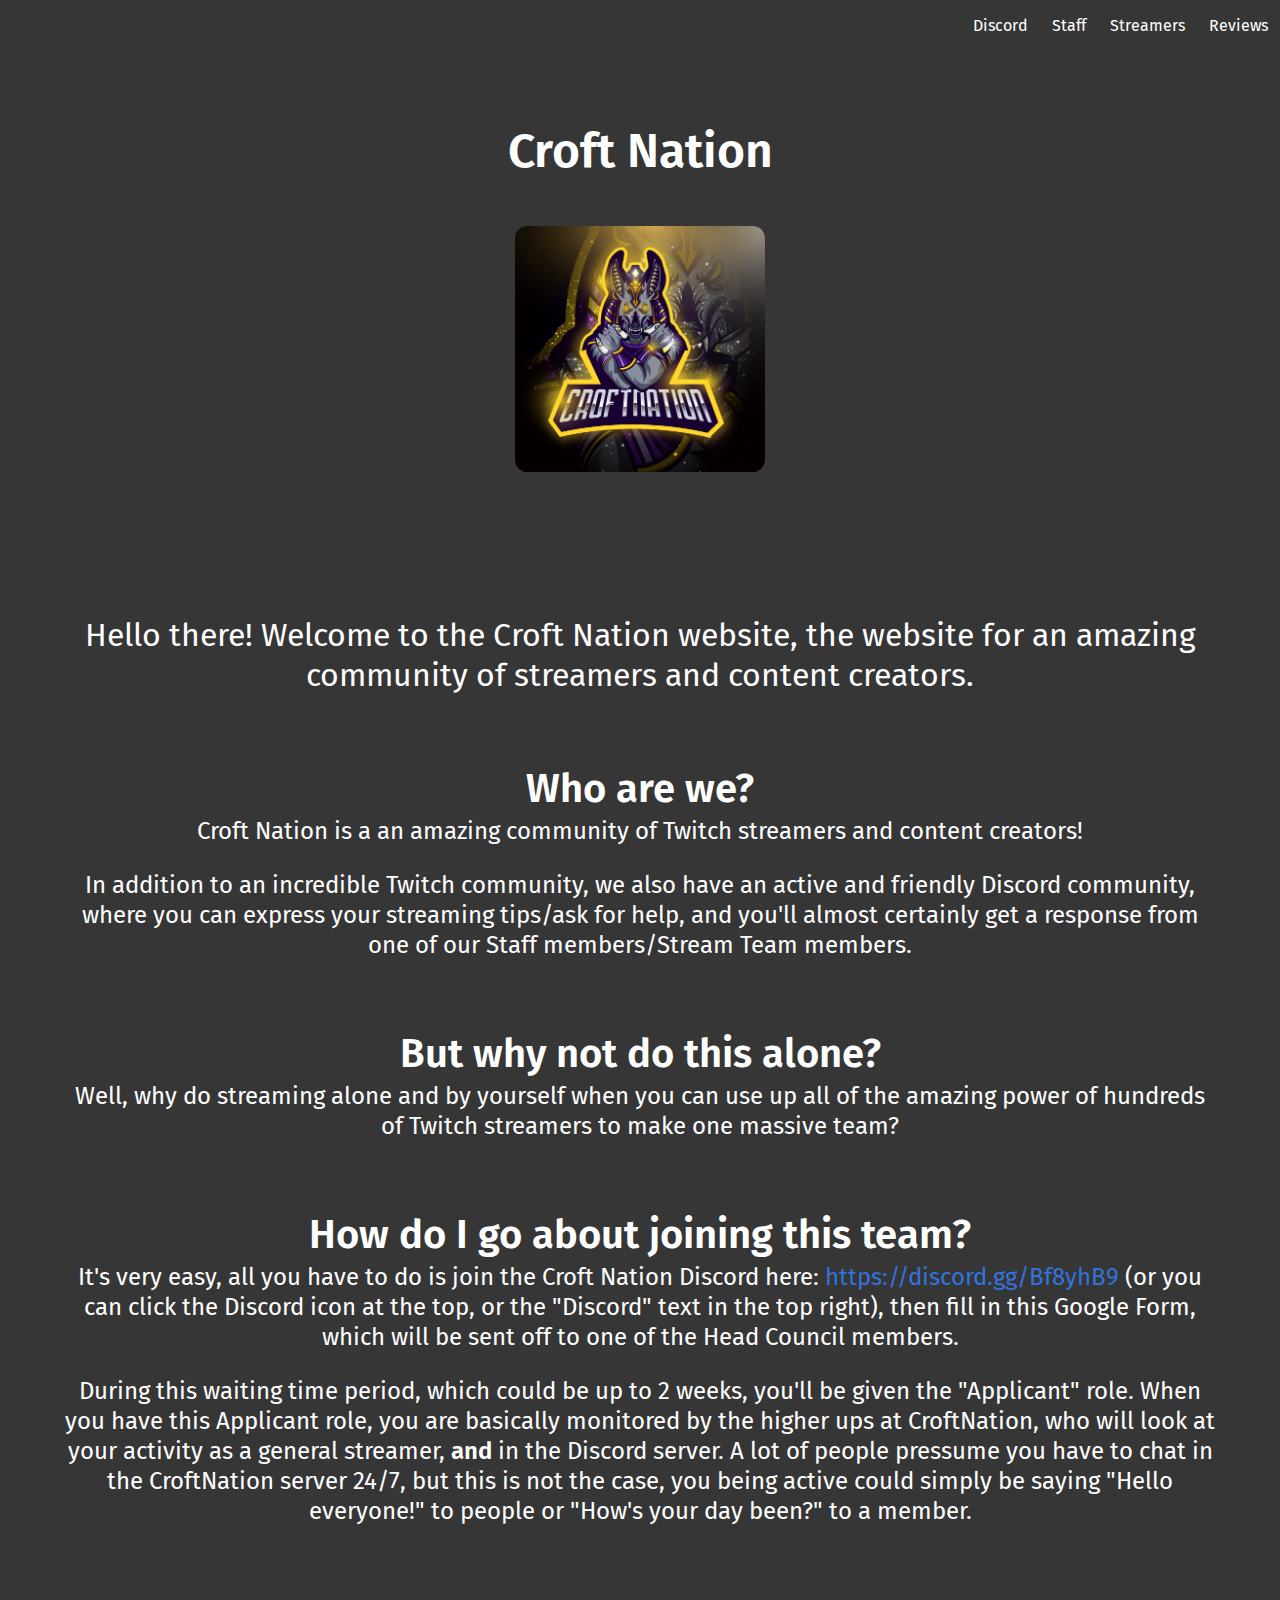
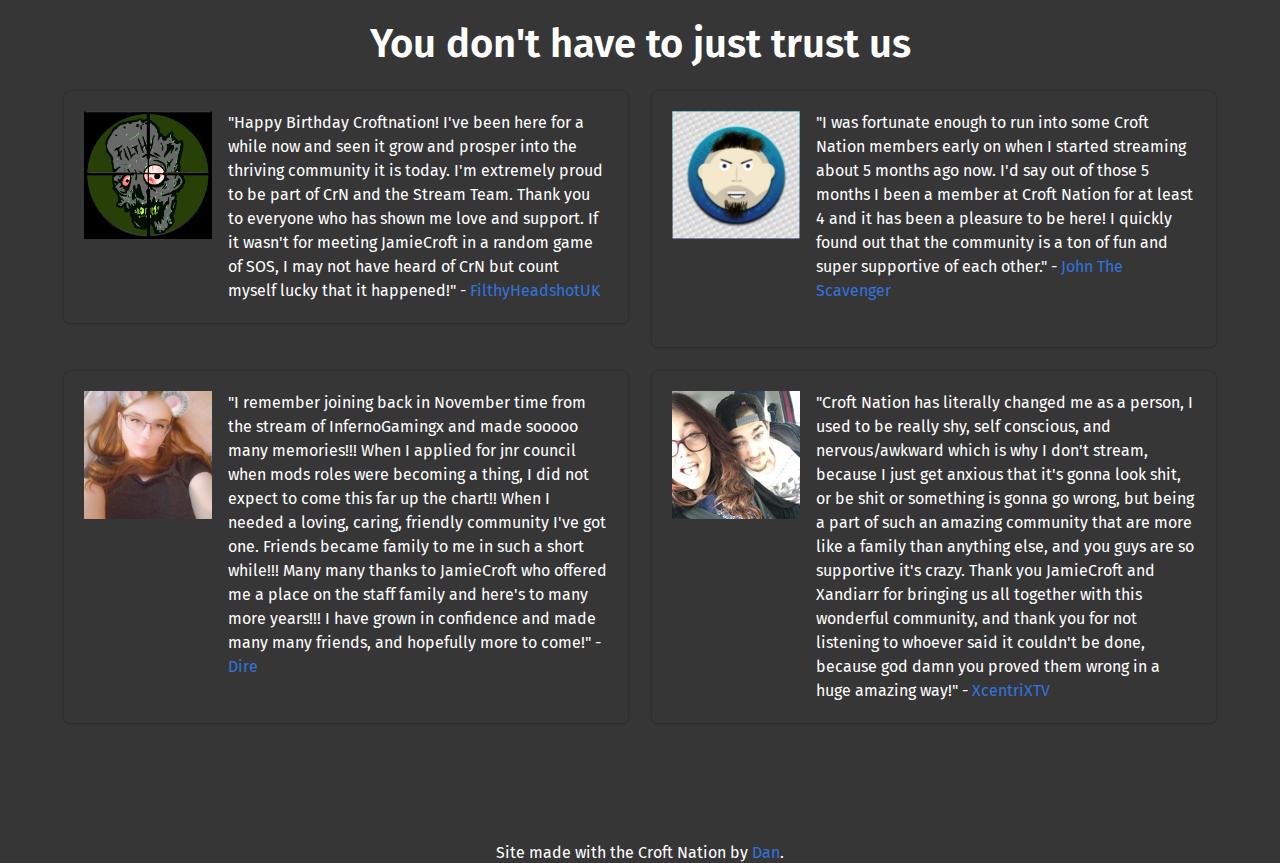
<file: index.html>
<!DOCTYPE html>
<html lang="en-GB">
	<head>
		<meta charset="utf-8">
    	<meta http-equiv="X-UA-Compatible" content="IE=edge">
    	<meta name="viewport" content="width=device-width, initial-scale=1.0">
    	<meta name="author" content="Croft Nation - Home">
    	<meta name="description" content="Croft Nation is an awesome community of streamers and content creators!">
    	<meta name="keywords" content="discord, twitch, community, streamers, jamiecroft, stream team">
    	<meta property="og:type" content="website">
    	<meta property="og:title" content="Croft Nation - Home">
    	<meta property="og:image" content="https://croftnation.tk/img/logo.jpg">
    	<meta property="og:description" content="Croft Nation is an awesome community of streamers and content creators!">
    	<meta name="twitter:title" content="Croft Nation - Home">
   	 	<meta name="twitter:description" content="Croft Nation is an awesome community of streamers and content creators!">
    	<meta name="twitter:card" content="summary">
    	<meta name="twitter:image" content="https://croftnation.tk/img/logo.jpg">
    	<link rel="stylesheet" href="css/animate.css">
    	<link rel="stylesheet" href="css/bulma.css">
    	<link rel="stylesheet" href="css/style.css">
    	<link rel="stylesheet" href="https://use.fontawesome.com/releases/v5.2.0/css/all.css" integrity="sha384-hWVjflwFxL6sNzntih27bfxkr27PmbbK/iSvJ+a4+0owXq79v+lsFkW54bOGbiDQ" crossorigin="anonymous">
    	<link rel="shortcut icon" type="image/png" href="img/logo.jpg">
    	<meta name="theme-color" content="#603D8D">
    	<title>Croft Nation - Home</title>
	</head>
	<body>
		<div class="hero is-small">
			<div class="hero-head">
				<nav class="navbar">
					<span class="navbar-burger burger" data-target="navbarMenuHeroA">
            			<span></span>
            			<span></span>
            			<span></span>
          			</span>
          			<div class="navbar-menu" id="navbarMenuHeroA">
          				<div class="navbar-end">
          					<a href="https://discord.gg/Bf8yhB9" class="navbar-item">
          						Discord
          					</a>
          					<a href="staff.html" class="navbar-item">
          						Staff
          					</a>
          					<a href="streamers.html" class="navbar-item">
          						Streamers
          					</a>
          					<a href="reviews.html" class="navbar-item">
          						Reviews
          					</a>
          				</div>
          			</div>
				</nav>
			</div>
			<div class="hero-body">
				<div class="container has-text-centered animated fadeIn">
					<br>
					<br>
					<h1 class="title is-1">Croft Nation</h1>
					<br>
					<img src="img/logo.jpg" alt="Logo" class="logo">
					<br>
					<br>
					<br>
					<div class="level is-mobile">
						<a href="https://www.twitter.com/Croft_Nation" class="level-item">
							<span class="icon is-small"><i class="fab fa-twitter"></i></span>
						</a>
						<a href="https://www.instagram.com/croftnation/" class="level-item">
							<span class="icon is-small"><i class="fab fa-instagram"></i></span>
						</a>
						<a href="https://www.twitch.tv/communities/croftnation" class="level-item">
							<span class="icon is-small"><i class="fab fa-twitch"></i></span>
						</a>
						<a href="https://discord.gg/Bf8yhB9" class="level-item">
							<span class="icon is-small"><i class="fab fa-discord"></i></span>
						</a>
					</div>
					<br>
					<br>
					<h2 class="subtitle is-3">Hello there! Welcome to the Croft Nation website, the website for an amazing community of streamers and content creators.</h2>
					<br>
					<br>
					<h3 class="title is-2">Who are we?</h3>
					<p class="subtitle is-4">Croft Nation is a an amazing community of Twitch streamers and content creators!</p>
					<p class="subtitle is-4">In addition to an incredible Twitch community, we also have an active and friendly Discord community, where you can express your streaming tips/ask for help, and you'll almost certainly get a response from one of our Staff members/Stream Team members.</p>
					<br>
					<br>
					<h4 class="title is-2">But why not do this alone?</h4>
					<p class="subtitle is-4">Well, why do streaming alone and by yourself when you can use up all of the amazing power of hundreds of Twitch streamers to make one massive team?</p>
					<br>
					<br>
					<h5 class="title is-2">How do I go about joining this team?</h5>
					<p class="subtitle is-4">It's very easy, all you have to do is join the Croft Nation Discord here: <a href="https://discord.gg/Bf8yhB9">https://discord.gg/Bf8yhB9</a> (or you can click the Discord icon at the top, or the "Discord" text in the top right), then fill in this Google Form, which will be sent off to one of the Head Council members.</p>
					<p class="subtitle is-4">During this waiting time period, which could be up to 2 weeks, you'll be given the "Applicant" role. When you have this Applicant role, you are basically monitored by the higher ups at CroftNation, who will look at your activity as a general streamer, <strong style="color: white">and</strong> in the Discord server. A lot of people pressume you have to chat in the CroftNation server 24/7, but this is not the case, you being active could simply be saying "Hello everyone!" to people or "How's your day been?" to a member.</p>
					<br>
					<br>
					<br>
					<h6 class="title is-2">You don't have to just trust us</h6>
					<div class="columns">
						<div class="column">
							<div class="box">
								<div class="media">
									<div class="media-left">
										<figure class="image is-128x128">
											<img src="img/streamers/filthyheadshotuk.png" alt="FilthyHeadshotUK's Avatar">
										</figure>
									</div>
									<div class="media-content">
										"Happy Birthday Croftnation! I've been here for a while now and seen it grow and prosper into the thriving community it is today. I'm extremely proud to be part of CrN and the Stream Team. Thank you to everyone who has shown me love and support. If it wasn't for meeting JamieCroft in a random game of SOS, I may not have heard of CrN but count myself lucky that it happened!" - <a href="https://twitch.tv/filthyheadshotuk">FilthyHeadshotUK</a>
									</div>
								</div>
							</div>
						</div>
						<div class="column">
							<div class="box">
								<div class="media">
									<div class="media-left">
										<figure class="image is-128x128">
											<img src="img/streamers/johnthescavenger.jpg" alt="JohnTheScavenger's Avatar">
										</figure>
									</div>
									<div class="media-content">
										"I was fortunate enough to run into some Croft Nation members early on when I started streaming about 5 months ago now. I'd say out of those 5 months I been a member at Croft Nation for at least 4 and it has been a pleasure to be here! I quickly found out that the community is a ton of fun and super supportive of each other." - <a href="https://twitch.tv/johnthescavenger">John The Scavenger</a>
										<br>
										<br>
									</div>
								</div>
							</div>
						</div>
					</div>
					<div class="columns">
						<div class="column">
							<div class="box">
								<div class="media">
									<div class="media-left">
										<figure class="image is-128x128">
											<img src="img/staff/dire.png" alt="Dire's Avatar">
										</figure>
									</div>
									<div class="media-content">
										"I remember joining back in November time from the stream of InfernoGamingx and made sooooo many memories!!! When I applied for jnr council when mods roles were becoming a thing, I did not expect to come this far up the chart!! When I needed a loving, caring, friendly community I've got one. Friends became family to me in such a short while!!! Many many thanks to JamieCroft who offered me a place on the staff family and here's to many more years!!! I have grown in confidence and made many many friends, and hopefully more to come!" - <a href="https://twitch.tv/iwantadirewolf">Dire</a>
										<br>
										<br>
									</div>
								</div>
							</div>
						</div>
						<div class="column">
							<div class="box">
								<div class="media">
									<div class="media-left">
										<figure class="image is-128x128">
											<img src="img/streamers/xcentrixtv.png" alt="XcentriXTV's Avatar">
										</figure>
									</div>
									<div class="media-content">
										"Croft Nation has literally changed me as a person, I used to be really shy, self conscious, and nervous/awkward which is why I don't stream, because I just get anxious that it's gonna look shit, or be shit or something is gonna go wrong, but being a part of such an amazing community that are more like a family than anything else, and you guys are so supportive it's crazy. Thank you JamieCroft and Xandiarr for bringing us all together with this wonderful community, and thank you for not listening to whoever said it couldn't be done, because god damn you proved them wrong in a huge amazing way!" - <a href="https://twitch.tv/XcentriXTV">XcentriXTV</a>
									</div>
								</div>
							</div>
						</div>
					</div>
				</div>
			</div>
		</div>
		<br>
		<br>
		<br>
		<br>
		<footer class="foooter">
			<div class="container has-text-centered">
				<div class="content">
					<p class="subtitle is-6">Site made with the Croft Nation <i class="fas fa-heart"></i> by <a href="https://danjamesbee.tk">Dan</a>.</p>
				</div>
			</div>
		</footer>
		<script src="js/navbar.js"></script>
	</body>
</html>
</file>
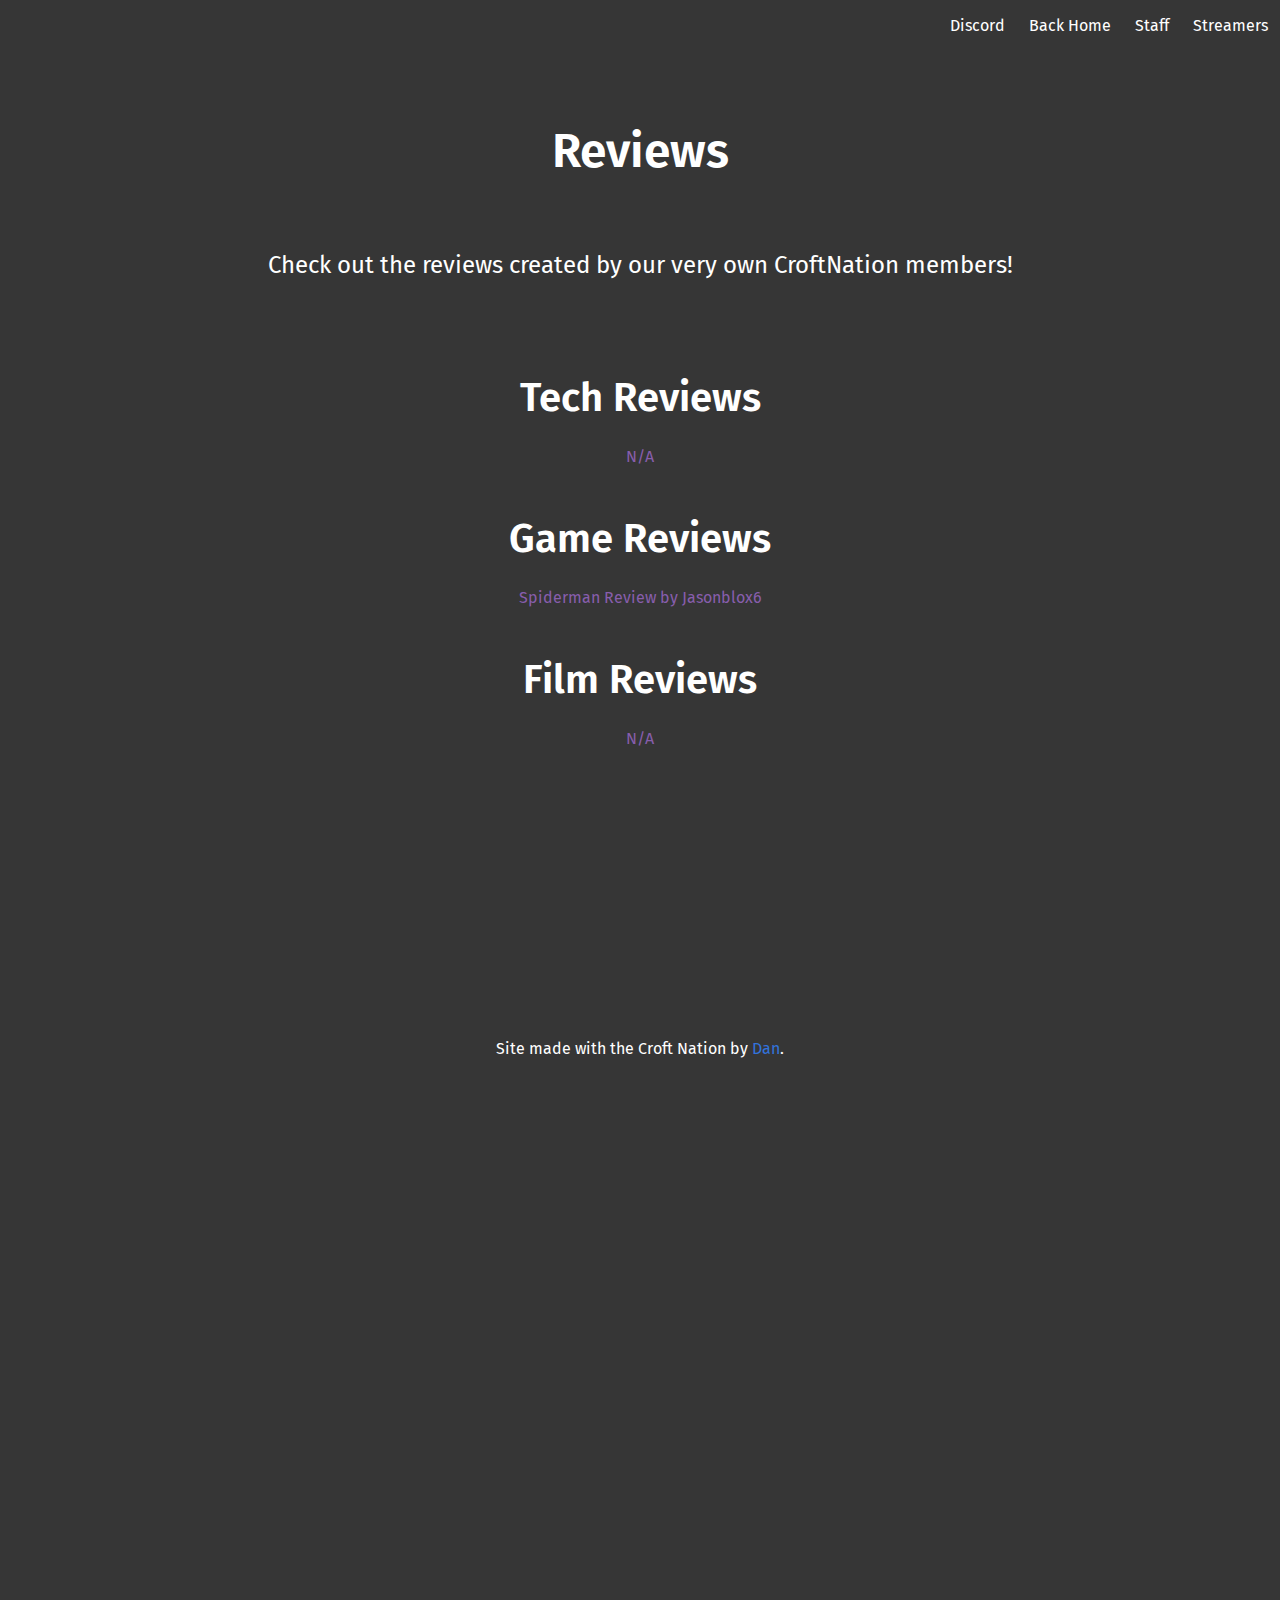
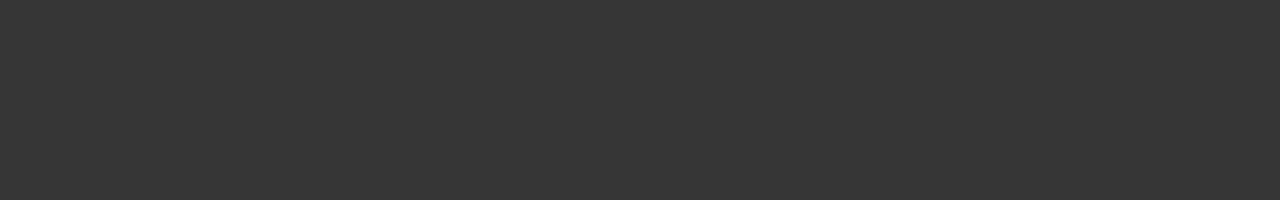
<file: reviews.html>
<!DOCTYPE html>
<html lang="en-GB">
	<head>
		<meta charset="utf-8">
    	<meta http-equiv="X-UA-Compatible" content="IE=edge">
    	<meta name="viewport" content="width=device-width, initial-scale=1.0">
    	<meta name="author" content="Croft Nation - Reviews">
    	<meta name="description" content="Check out the reviews created by our very own CroftNation members!">
    	<meta name="keywords" content="discord, twitch, community, streamers, jamiecroft, stream team">
    	<meta property="og:type" content="website">
    	<meta property="og:title" content="Croft Nation - Reviews">
    	<meta property="og:image" content="https://croftnation.tk/img/logo.jpg">
    	<meta property="og:description" content="Check out the reviews created by our very own CroftNation members!">
    	<meta name="twitter:title" content="Croft Nation - Reviews">
   	 	<meta name="twitter:description" content="Check out the reviews created by our very own CroftNation members!">
    	<meta name="twitter:card" content="summary">
    	<meta name="twitter:image" content="https://croftnation.tk/img/logo.jpg">
    	<link rel="stylesheet" href="css/animate.css">
    	<link rel="stylesheet" href="css/bulma.css">
    	<link rel="stylesheet" href="css/style.css">
    	<link rel="stylesheet" href="https://use.fontawesome.com/releases/v5.2.0/css/all.css" integrity="sha384-hWVjflwFxL6sNzntih27bfxkr27PmbbK/iSvJ+a4+0owXq79v+lsFkW54bOGbiDQ" crossorigin="anonymous">
    	<link rel="shortcut icon" type="image/png" href="img/logo.jpg">
    	<meta name="theme-color" content="#603D8D">
    	<title>Croft Nation - Reviews</title>
	</head>
	<body>
  <div class="hero is-small">
	 <div class="hero-head">
		<nav class="navbar">
			<span class="navbar-burger burger" data-target="navbarMenuHeroA">
         			<span></span>
        			<span></span>
        			<span></span>
      			</span>
       			<div class="navbar-menu" id="navbarMenuHeroA">
      				<div class="navbar-end">
      					<a href="https://discord.gg/Bf8yhB9" class="navbar-item">
      						Discord
        				</a>
          			<a href="/" class="navbar-item">
      						Back Home
      					</a>
          			<a href="staff.html" class="navbar-item">
      						Staff
          			</a>
                <a href="streamers.html" class="navbar-item">
                  Streamers
                </a>
          		</div>
          	</div>
				</nav>
			</div>
			<div class="hero-body">
				<div class="container has-text-centered animated fadeIn">
					<br>
					<br>
					<h1 class="title is-1">Reviews</h1>
					<br>
					<br>
					<h2 class="subtitle is-4">Check out the reviews created by our very own CroftNation members!</h2>
          <br>
          <br>
          <br>
          <p class="title is-2">Tech Reviews</p>
          <ul>
            <li><a href="#" class="review">N/A</a></li>
          </ul>
          <br>
          <br>
          <p class="title is-2">Game Reviews</p>
          <ul>
            <li><a href="reviews/games/spiderman-jasonblox6.html" class="review">Spiderman Review by Jasonblox6</a></li>
          </ul>
          <br>
          <br>
          <p class="title is-2">Film Reviews</p>
          <ul>
            <li><a href="#" class="review">N/A</a></li>
          </ul>
        </div>
      </div>
    </div>
    <br>
    <br>
    <br>
    <br>
    <br>
    <br>
    <br>
    <br>
    <br>
    <br>
    <br>
    <footer class="foooter">
      <div class="container has-text-centered">
      <div class="content">
          <p class="subtitle is-6">Site made with the Croft Nation <i class="fas fa-heart"></i> by <a href="https://danjamesbee.tk">Dan</a>.</p>
        </div>
      </div>
    </footer>
	<script src="js/navbar.js"></script>
	</body>
</html>
</file>
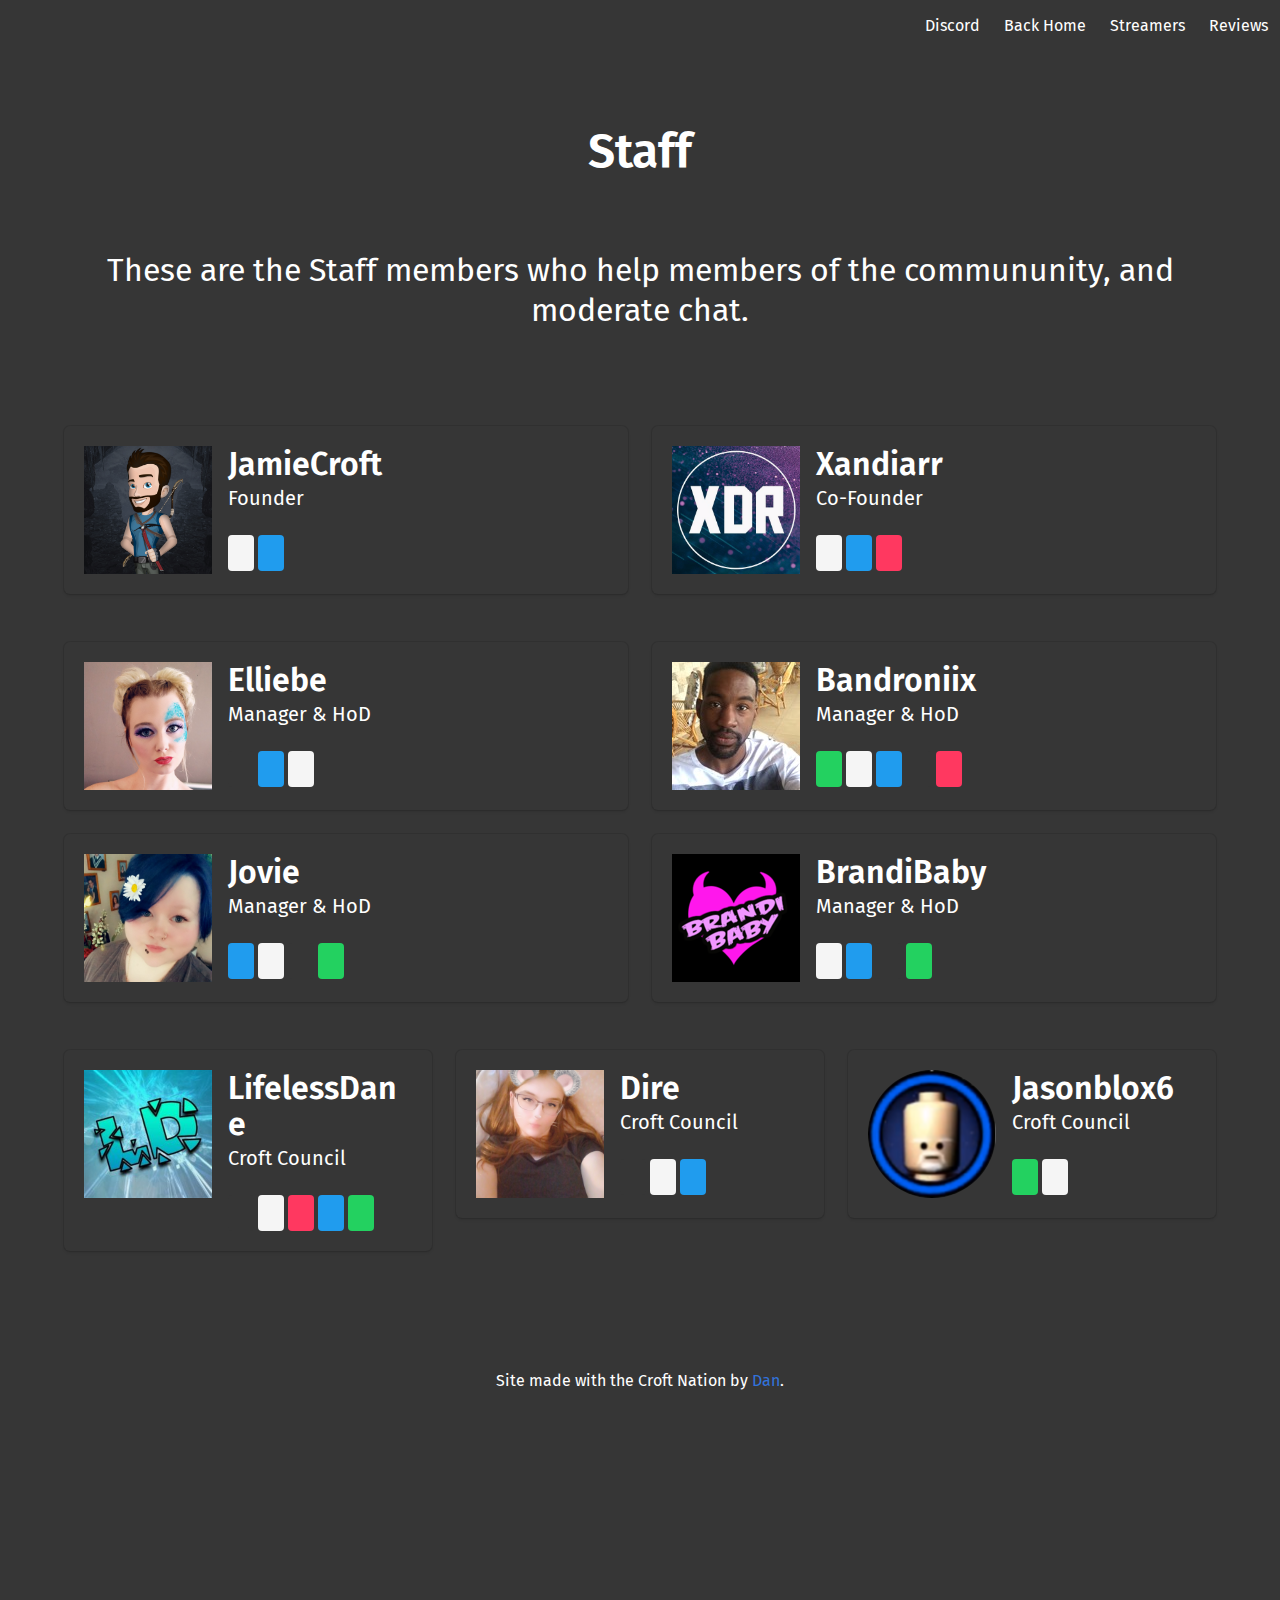
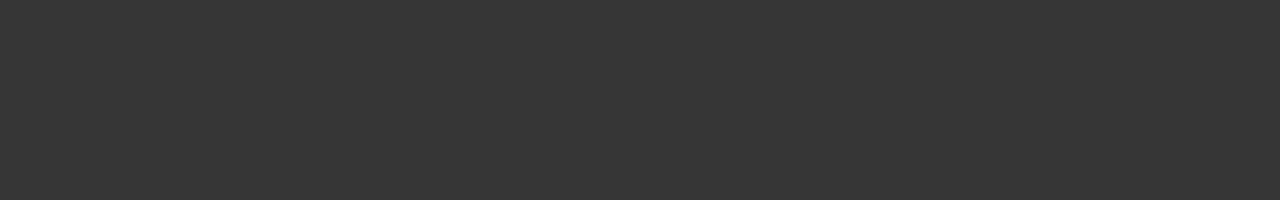
<file: staff.html>
<!DOCTYPE html>
<html lang="en-GB">
	<head>
		<meta charset="utf-8">
    	<meta http-equiv="X-UA-Compatible" content="IE=edge">
    	<meta name="viewport" content="width=device-width, initial-scale=1.0">
    	<meta name="author" content="Croft Nation - Staff">
    	<meta name="description" content="These are the Staff members who help members of the commununity, and moderate chat.">
    	<meta name="keywords" content="discord, twitch, community, streamers, jamiecroft, stream team">
    	<meta property="og:type" content="website">
    	<meta property="og:title" content="Croft Nation - Staff">
    	<meta property="og:image" content="https://croftnation.tk/img/logo.jpg">
    	<meta property="og:description" content="These are the Staff members who help members of the commununity, and moderate chat.">
    	<meta name="twitter:title" content="Croft Nation - Staff">
   	 	<meta name="twitter:description" content="These are the Staff members who help members of the commununity, and moderate chat.">
    	<meta name="twitter:card" content="summary">
    	<meta name="twitter:image" content="https://croftnation.tk/img/logo.jpg">
    	<link rel="stylesheet" href="css/animate.css">
    	<link rel="stylesheet" href="css/bulma.css">
    	<link rel="stylesheet" href="css/style.css">
    	<link rel="stylesheet" href="https://use.fontawesome.com/releases/v5.2.0/css/all.css" integrity="sha384-hWVjflwFxL6sNzntih27bfxkr27PmbbK/iSvJ+a4+0owXq79v+lsFkW54bOGbiDQ" crossorigin="anonymous">
    	<link rel="shortcut icon" type="image/png" href="img/logo.jpg">
    	<meta name="theme-color" content="#603D8D">
    	<title>Croft Nation - Staff</title>
	</head>
	<body>
  <div class="hero is-small">
	 <div class="hero-head">
	 	<nav class="navbar">
			<span class="navbar-burger burger" data-target="navbarMenuHeroA">
         			<span></span>
         			<span></span>
         			<span></span>
        		</span>
      			<div class="navbar-menu" id="navbarMenuHeroA">
          		<div class="navbar-end">
          			<a href="https://discord.gg/Bf8yhB9" class="navbar-item">
          				Discord
          			</a>
          			<a href="/" class="navbar-item">
          				Back Home
          			</a>
          			<a href="streamers.html" class="navbar-item">
      						Streamers
       					</a>
                <a href="reviews.html" class="navbar-item">
                  Reviews
                </a>
        			</div>
          	</div>
				</nav>
			</div>
			<div class="hero-body">
				<div class="container has-text-centered animated fadeIn">
					<br>
					<br>
					<h1 class="title is-1">Staff</h1>
					<br>
					<br>
					<h2 class="subtitle is-3">These are the Staff members who help members of the commununity, and moderate chat.</h2>
          <br>
          <br>
          <br>
          <div class="columns">
            <div class="column">
              <div class="box">
                <div class="media">
                  <div class="media-left">
                    <figure class="image is-128x128">
                      <img src="img/staff/jamie.png" alt="JamieCroft's Avatar">
                    </figure>
                  </div>
                  <div class="media-content">
                    <p class="title is-3">JamieCroft</p>
                    <p class="subtitle is-5">Founder</p>
                    <a href="https://twitch.tv/jamiecroft" class="button is-light"><i class="fab fa-twitch"></i></a>
                    <a href="https://twitter.com/JamieCroft93" class="button is-info"><i class="fab fa-twitter"></i></a>
                  </div>
                </div>
              </div>
            </div>
            <div class="column">
              <div class="box">
                <div class="media">
                  <div class="media-left">
                    <figure class="image is-128x128">
                      <img src="img/staff/xandiarr.png" alt="Xandiarr's Avatar">
                    </figure>
                  </div>
                  <div class="media-content">
                    <p class="title is-3">Xandiarr</p>
                    <p class="subtitle is-5">Co-Founder</p>
                    <a href="https://twitch.tv/xandiarr" class="button is-light"><i class="fab fa-twitch"></i></a>
                    <a href="https://twitter.com/XandiarrXDR" class="button is-info"><i class="fab fa-twitter"></i></a>
                    <a href="https://www.youtube.com/channel/UCAhmJMCDrYUSKlNrg7v_JUA" class="button is-danger"><i class="fab fa-youtube"></i></a>
                  </div>
                </div>
              </div>
            </div>
          </div>
          <br>
          <div class="columns">
            <div class="column">
              <div class="box">
                <div class="media">
                  <div class="media-left">
                    <figure class="image is-128x128">
                      <img src="img/staff/ellie.png" alt="Elliebe's Avatar">
                    </figure>
                  </div>
                  <div class="media-content">
                    <p class="title is-3">Elliebe</p>
                    <p class="subtitle is-5">Manager & HoD</p>
                    <a href="https://steamcommunity.com/profiles/76561193831761055" class="button is-dark"><i class="fab fa-steam"></i></a>
                    <a href="https://twitter.com/EllieBe93" class="button is-info"><i class="fab fa-twitter"></i></a>
                    <a href="https://twitch.tv/elliebe" class="button is-light"><i class="fab fa-twitch"></i></a>
                  </div>
                </div>
              </div>
            </div>
            <div class="column">
              <div class="box">
                <div class="media">
                  <div class="media-left">
                    <figure class="image is-128x128">
                      <img src="img/staff/bandroniix.png" alt="Bandroniix's Avatar">
                    </figure>
                  </div>
                  <div class="media-content">
                    <p class="title is-3">Bandroniix</p>
                    <p class="subtitle is-5">Manager & HoD</p>
                    <a href="https://open.spotify.com/user/colourfulbandit" class="button is-success"><i class="fab fa-spotify"></i></a>
                    <a href="https://twitch.tv/bandroniix" class="button is-light"><i class="fab fa-twitch"></i></a>
                    <a href="https://twitter.com/Bandroniix" class="button is-info"><i class="fab fa-twitter"></i></a>
                    <a href="https://steamcommunity.com/profiles/76561194103156527" class="button is-dark"><i class="fab fa-steam"></i></a>
                    <a href="https://www.youtube.com/channel/UC2DR-Km3Lch-u6I0DApNS3Q" class="button is-danger"><i class="fab fa-youtube"></i></a>
                  </div>
                </div>
              </div>
            </div>
          </div>
          <div class="columns">
            <div class="column">
              <div class="box">
                <div class="media">
                  <div class="media-left">
                    <figure class="image is-128x128">
                      <img src="img/staff/jovie.png" alt="Jovie's Avatar">
                    </figure>
                  </div>
                  <div class="media-content">
                    <p class="title is-3">Jovie</p>
                    <p class="subtitle is-5">Manager & HoD</p>
                    <a href="https://twitter.com/Jovikuns" class="button is-info"><i class="fab fa-twitter"></i></a>
                    <a href="https://twitch.tv/jovikun" class="button is-light"><i class="fab fa-twitch"></i></a>
                    <a href="https://steamcommunity.com/profiles/76561193745683807" class="button is-dark"><i class="fab fa-steam"></i></a>
                    <a href="https://open.spotify.com/user/jovikun" class="button is-success"><i class="fab fa-spotify"></i></a> 
                  </div>
                </div>
              </div>
            </div>
            <div class="column">
              <div class="box">
                <div class="media">
                  <div class="media-left">
                    <figure class="image is-128x128">
                      <img src="img/staff/brandibaby.png" alt="BrandiBaby's Avatar">
                    </figure>
                  </div>
                  <div class="media-content">
                    <p class="title is-3">BrandiBaby</p>
                    <p class="subtitle is-5">Manager & HoD</p>
                    <a href="https://twitch.tv/brandibaby" class="button is-light"><i class="fab fa-twitch"></i></a>
                    <a href="https://twitter.com/TheBrandiBaby" class="button is-info"><i class="fab fa-twitter"></i></a>
                    <a href="https://steamcommunity.com/profiles/76561193901144886" class="button is-dark"><i class="fab fa-steam"></i></a>
                    <a href="https://open.spotify.com/user/brandibaby19" class="button is-success"><i class="fab fa-spotify"></i></a>
                  </div>
                </div>
              </div>
            </div>
          </div>
          <br>
          <div class="columns">
            <div class="column">
              <div class="box">
                <div class="media">
                  <div class="media-left">
                    <figure class="image is-128x128">
                      <img src="img/staff/lifelessdane.png" alt="LifelessDane's Avatar">
                    </figure>
                  </div>
                  <div class="media-content">
                    <p class="title is-3">LifelessDane</p>
                    <p class="subtitle is-5">Croft Council</p>
                    <a href="https://steamcommunity.com/profiles/76561193983131874" class="button is-dark"><i class="fab fa-steam"></i></a>
                    <a href="https://twitch.tv/lifelessdane" class="button is-light"><i class="fab fa-twitch"></i></a>
                    <a href="https://www.youtube.com/channel/UCajs6pE0wIHptb5sNljLVPw" class="button is-danger"><i class="fab fa-youtube"></i></a>
                    <a href="https://twitter.com/LifelessDane" class="button is-info"><i class="fab fa-twitter"></i></a>
                    <a href="https://open.spotify.com/user/joachim-95" class="button is-success"><i class="fab fa-spotify"></i></a>
                  </div>
                </div>
              </div>
            </div>
            <div class="column">
              <div class="box">
                <div class="media">
                  <div class="media-left">
                    <figure class="image is-128x128">
                      <img src="img/staff/dire.png" alt="Dire's Avatar">
                    </figure>
                  </div>
                  <div class="media-content">
                    <p class="title is-3">Dire</p>
                    <p class="subtitle is-5">Croft Council</p>
                    <a href="https://steamcommunity.com/profiles/76561194142479692" class="button is-dark"><i class="fab fa-steam"></i></a>
                    <a href="https://twitch.tv/iwantadirewulf" class="button is-light"><i class="fab fa-twitch"></i></a>
                    <a href="https://twitter.com/iwantadirewulf" class="button is-info"><i class="fab fa-twitter"></i></a>
                  </div>
                </div>
              </div>
            </div>
            <div class="column">
              <div class="box">
                <div class="media">
                  <div class="media-left">
                    <figure class="image is-128x128">
                      <img src="img/staff/jason.png" style="border-radius: 100%" alt="Jasonblox6's Avatar">
                    </figure>
                  </div>
                  <div class="media-content">
                    <p class="title is-3">Jasonblox6</p>
                    <p class="subtitle is-5">Croft Council</p>
                    <a href="https://open.spotify.com/user/1148726815" class="button is-success"><i class="fab fa-spotify"></i></a>
                    <a href="https://twitch.tv/jasonblox6" class="button is-light"><i class="fab fa-twitch"></i></a>
                  </div>
                </div>
              </div>
            </div>
          </div>
				</div>
			</div>
		</div>
    <br>
    <br>
    <br>
    <br>
    <footer class="foooter">
      <div class="container has-text-centered">
        <div class="content">
          <p class="subtitle is-6">Site made with the Croft Nation <i class="fas fa-heart"></i> by <a href="https://danjamesbee.tk">Dan</a>.</p>
        </div>
      </div>
    </footer>
		<script src="js/navbar.js"></script>
	</body>
</html>
</file>
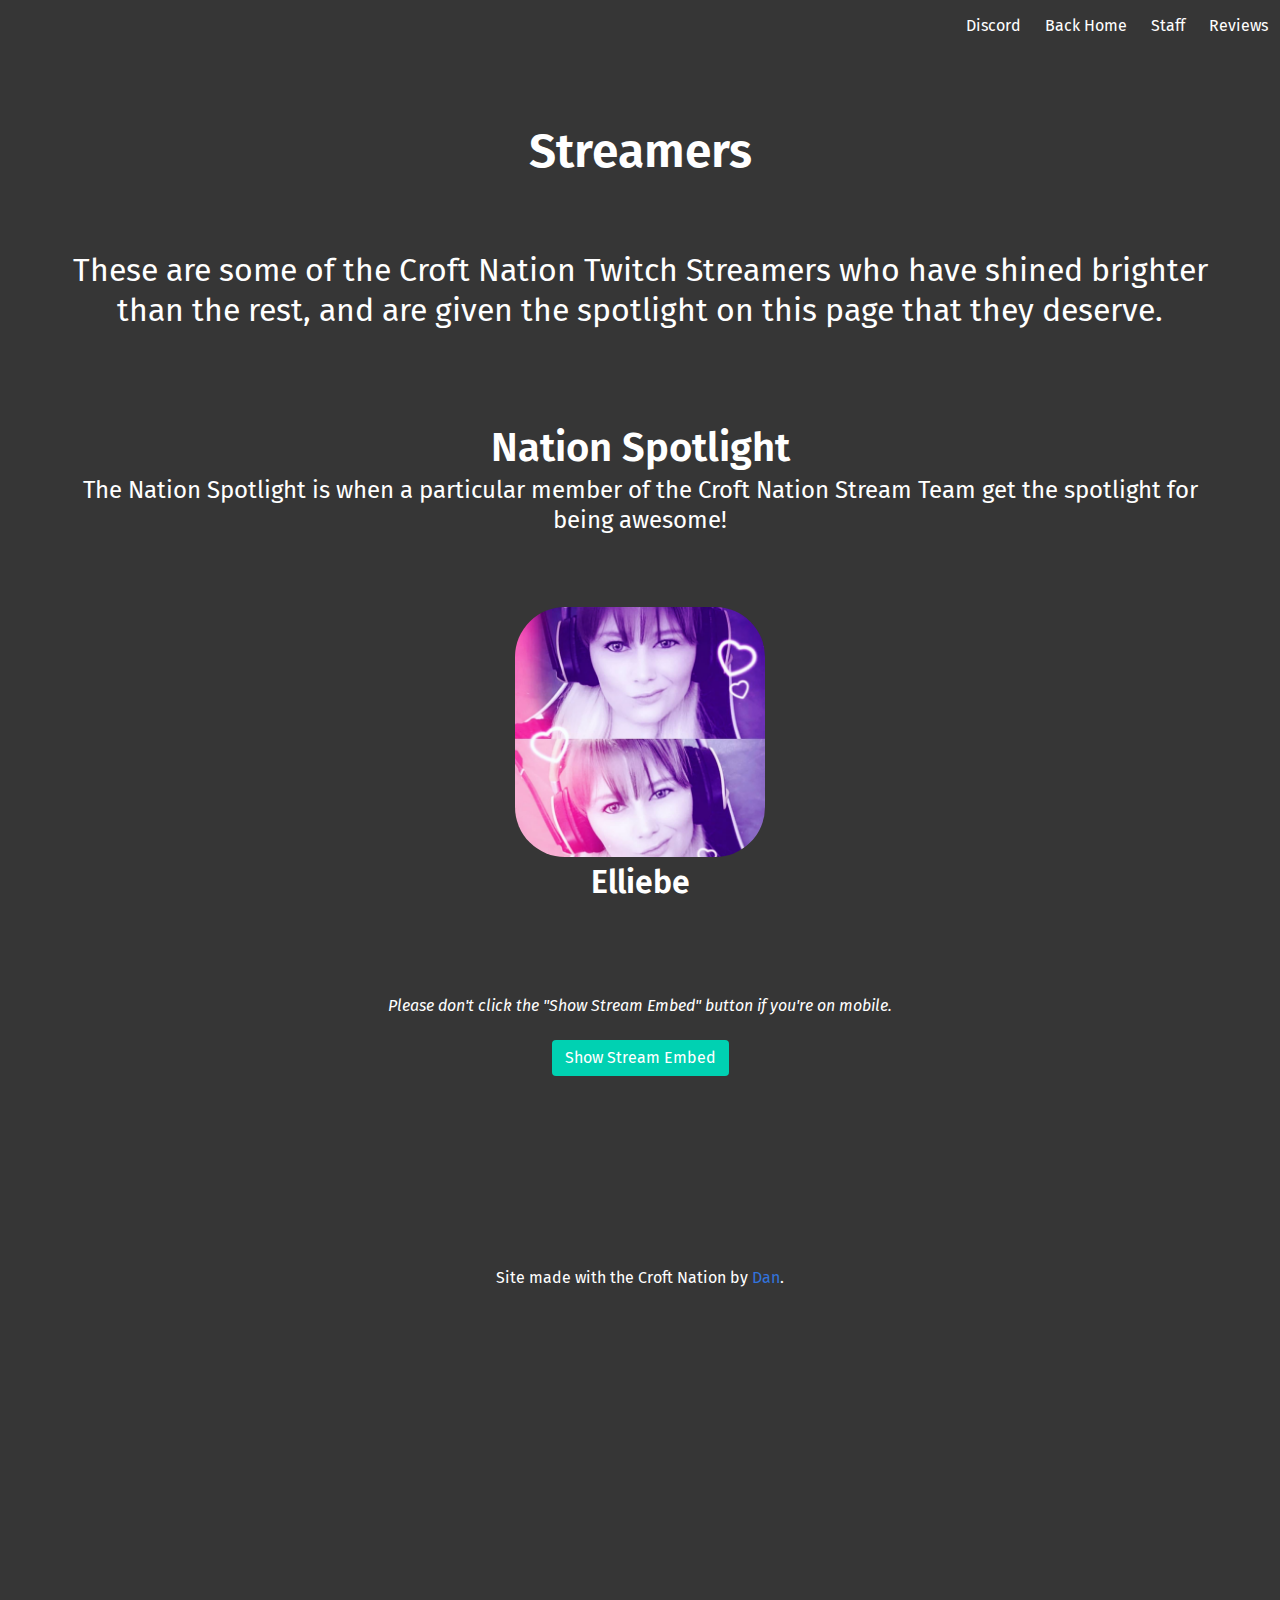
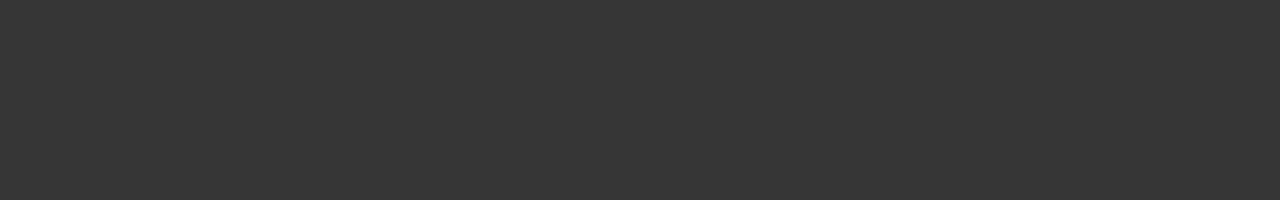
<file: streamers.html>
<!DOCTYPE html>
<html lang="en-GB">
	<head>
		<meta charset="utf-8">
    	<meta http-equiv="X-UA-Compatible" content="IE=edge">
    	<meta name="viewport" content="width=device-width, initial-scale=1.0">
    	<meta name="author" content="Croft Nation - Streamers">
    	<meta name="description" content="These are some of the Croft Nation Twitch Streamers who have shined brighter than the rest, and are given the spotlight on this page that they deserve.">
    	<meta name="keywords" content="discord, twitch, community, streamers, jamiecroft, stream team">
    	<meta property="og:type" content="website">
    	<meta property="og:title" content="Croft Nation - Streamers">
    	<meta property="og:image" content="https://croftnation.tk/img/logo.jpg">
    	<meta property="og:description" content="These are some of the Croft Nation Twitch Streamers who have shined brighter than the rest, and are given the spotlight on this page that they deserve.">
    	<meta name="twitter:title" content="Croft Nation - Streamers">
   	 	<meta name="twitter:description" content="These are some of the Croft Nation Twitch Streamers who have shined brighter than the rest, and are given the spotlight on this page that they deserve.">
    	<meta name="twitter:card" content="summary">
    	<meta name="twitter:image" content="https://croftnation.tk/img/logo.jpg">
    	<link rel="stylesheet" href="css/animate.css">
    	<link rel="stylesheet" href="css/bulma.css">
    	<link rel="stylesheet" href="css/style.css">
    	<link rel="stylesheet" href="https://use.fontawesome.com/releases/v5.2.0/css/all.css" integrity="sha384-hWVjflwFxL6sNzntih27bfxkr27PmbbK/iSvJ+a4+0owXq79v+lsFkW54bOGbiDQ" crossorigin="anonymous">
    	<link rel="shortcut icon" type="image/png" href="img/logo.jpg">
    	<meta name="theme-color" content="#603D8D">
    	<title>Croft Nation - Streamers</title>
	</head>
	<body>
  <div class="hero is-small">
	 <div class="hero-head">
		<nav class="navbar">
			<span class="navbar-burger burger" data-target="navbarMenuHeroA">
            	<span></span>
            	<span></span>
            	<span></span>
       			</span>
      			<div class="navbar-menu" id="navbarMenuHeroA">
        			<div class="navbar-end">
          			<a href="https://discord.gg/Bf8yhB9" class="navbar-item">
      						Discord
          			</a>
          			<a href="/" class="navbar-item">
          				Back Home
      					</a>
        				<a href="staff.html" class="navbar-item">
          				Staff
          			</a>
					<a href="reviews.html" class="navbar-item">
						Reviews
					</a>
				</div>
          	</div>
				</nav>
			</div>
			<div class="hero-body">
				<div class="container has-text-centered animated fadeIn">
					<br>
					<br>
					<h1 class="title is-1">Streamers</h1>
					<br>
					<br>
					<h2 class="subtitle is-3">These are some of the Croft Nation Twitch Streamers who have shined brighter than the rest, and are given the spotlight on this page that they deserve.</h2>
          <br>
          <br>
          <br>
          <p class="title is-2">Nation Spotlight</p>
          <p class="subtitle is-4">The Nation Spotlight is when a particular member of the Croft Nation Stream Team get the spotlight for being awesome!</p>
          <br>
          <br>
          <div class="columns">
            <div class="column">
              <img src="img/streamers/elliebe.png" alt="Elliebe's Avatar" class="avatar">
              <br>
              <p class="title is-3">Elliebe</p>
              <br>
              <br>
              <br>
              <p class="subtitle is-6"><i>Please don't click the "Show Stream Embed" button if you're on mobile.</i></p>
              <a onclick="toggle()" class="button is-primary">Show Stream Embed</a>
              <br>
              <br>
              <iframe src="https://player.twitch.tv/?channel=elliebe" id="stream-embed" style="display: none; margin: auto" height="280" width="500"></iframe>
            </div>
          </div>
				</div>
			</div>
		</div>
    <br>
    <br>
    <br>
    <br>
    <br>
    <br>
    <footer class="foooter">
      <div class="container has-text-centered">
        <div class="content">
          <p class="subtitle is-6">Site made with the Croft Nation <i class="fas fa-heart"></i> by <a href="https://danjamesbee.tk">Dan</a>.</p>
        </div>
      </div>
    </footer>
		<script src="js/navbar.js"></script>
    <script src="js/toggle.js"></script>
	</body>
</html>
</file>
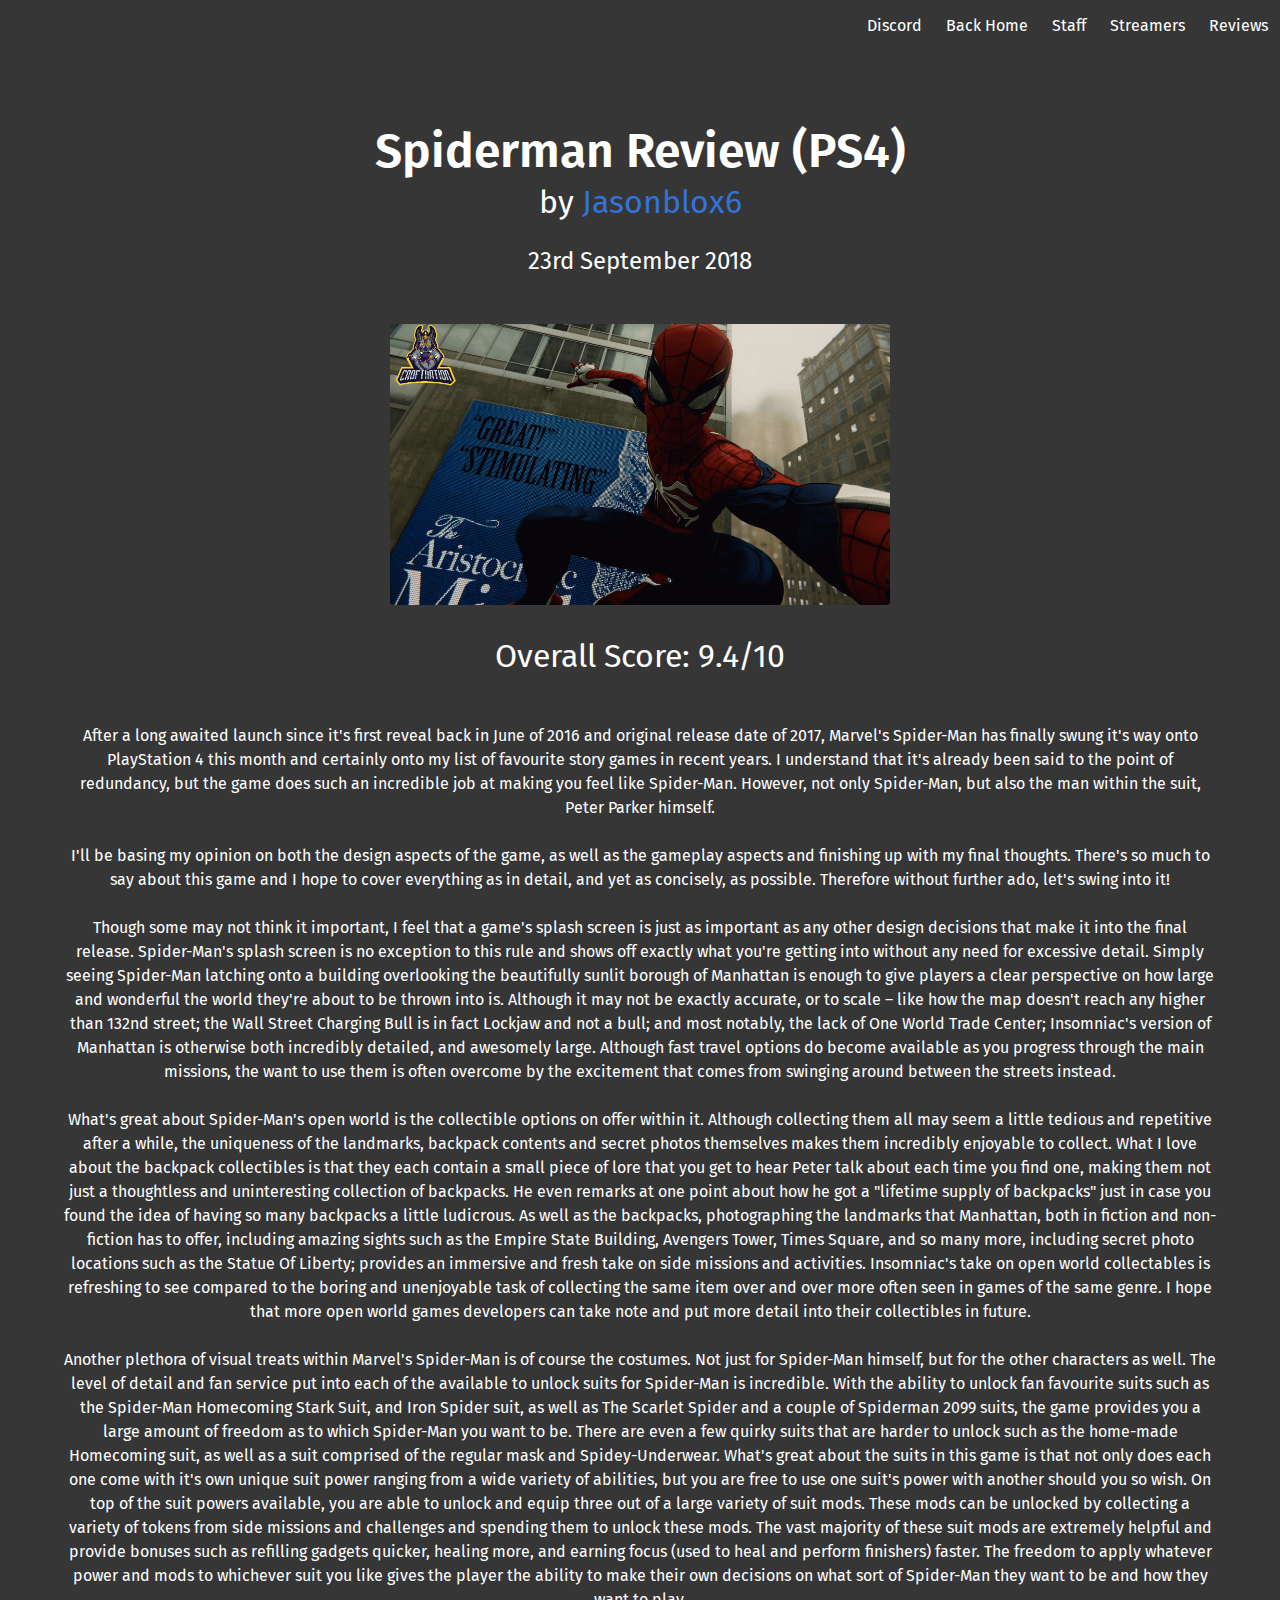
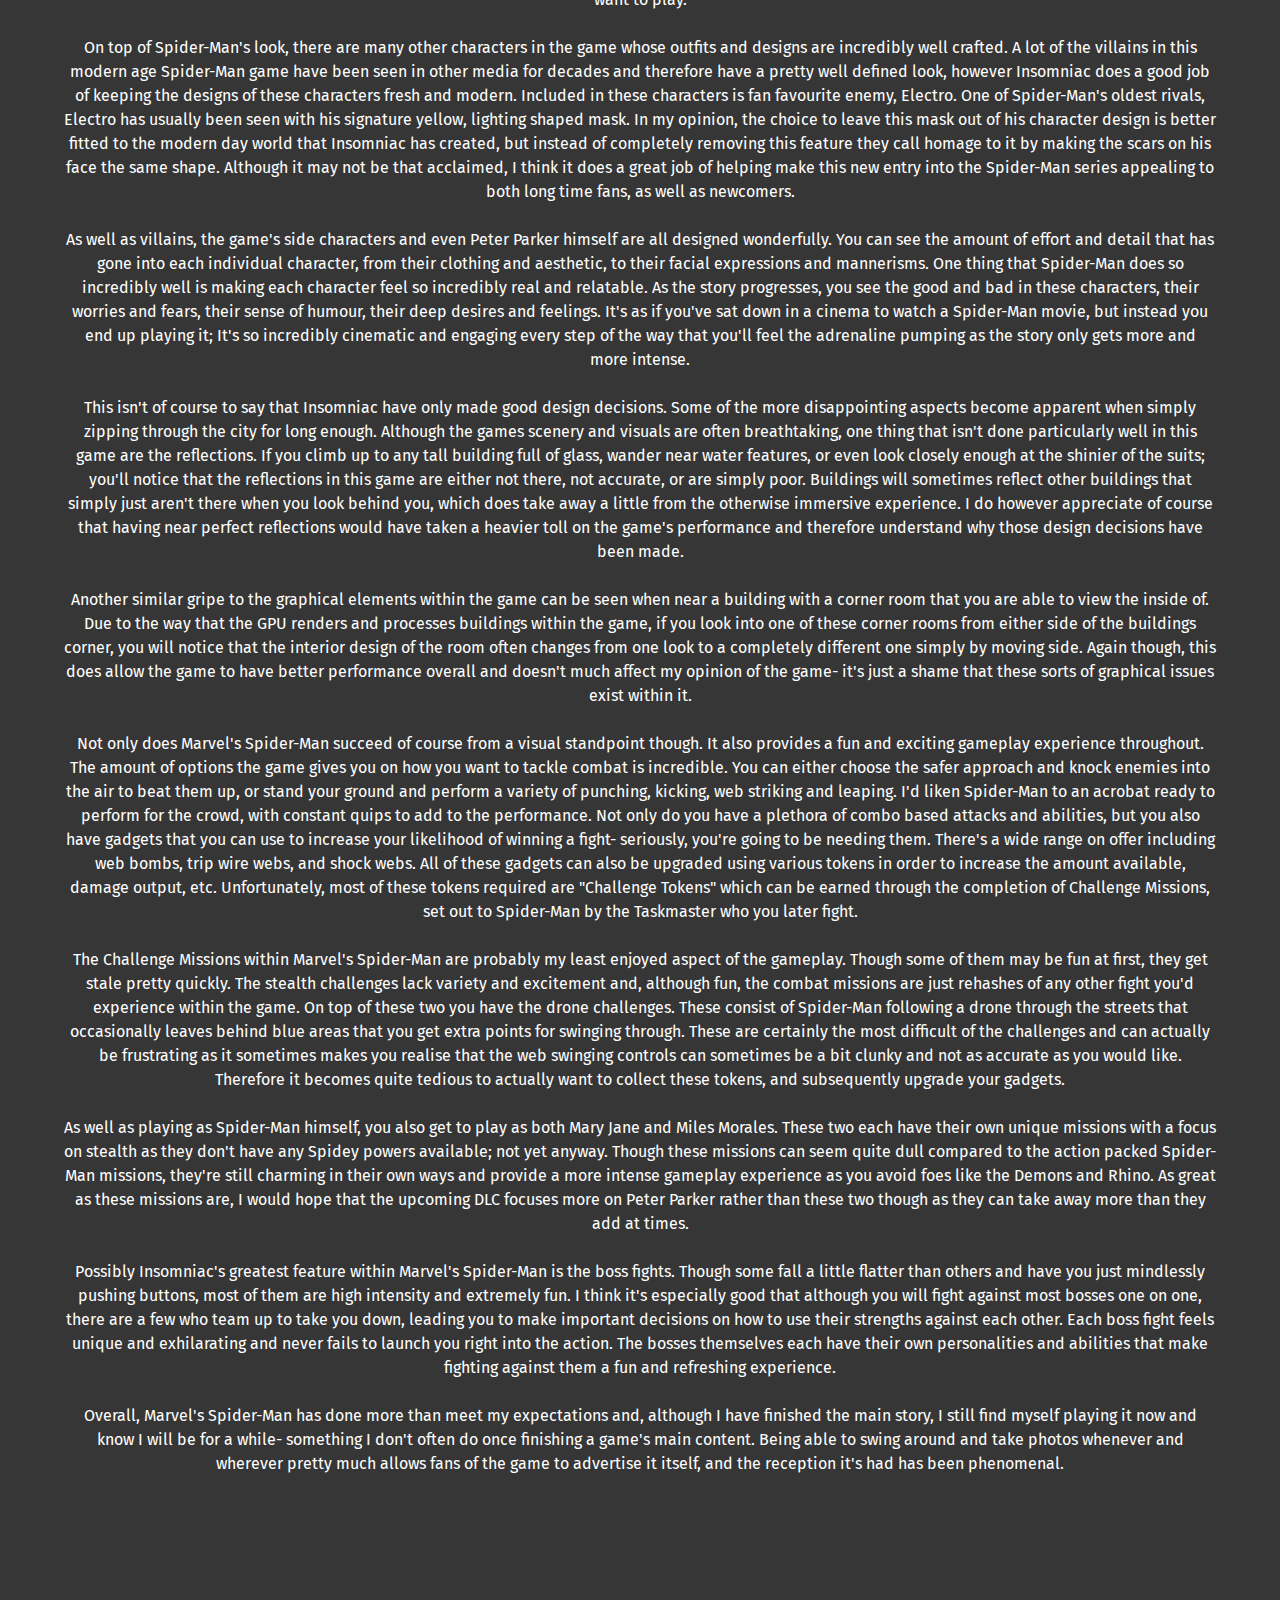
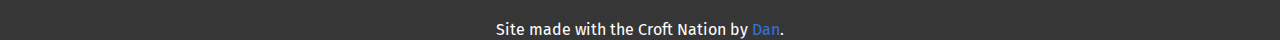
<file: reviews/games/spiderman-jasonblox6.html>
<!DOCTYPE html>
<html lang="en-GB">
	<head>
		<meta charset="utf-8">
    	<meta http-equiv="X-UA-Compatible" content="IE=edge">
    	<meta name="viewport" content="width=device-width, initial-scale=1.0">
    	<meta name="author" content="Croft Nation - Spiderman Review by Jasonblox6">
    	<meta name="description" content="Jasonblox6's review of Marvel's Spiderman.">
    	<meta name="keywords" content="discord, twitch, community, streamers, jamiecroft, stream team">
    	<meta property="og:type" content="website">
    	<meta property="og:title" content="Croft Nation - Spiderman Review by Jasonblox6">
    	<meta property="og:image" content="https://croftnation.tk/img/staff/jason.png">
    	<meta property="og:description" content="Jasonblox6's review of Marvel's Spiderman.">
    	<meta name="twitter:title" content="Croft Nation - Spiderman Review by Jasonblox6">
   	 	<meta name="twitter:description" content="Jasonblox6's review of Marvel's Spiderman.">
    	<meta name="twitter:card" content="summary">
    	<meta name="twitter:image" content="https://croftnation.tk/img/staff/jason.png">
    	<link rel="stylesheet" href="../../css/animate.css">
    	<link rel="stylesheet" href="../../css/bulma.css">
    	<link rel="stylesheet" href="../../css/style.css">
    	<link rel="stylesheet" href="https://use.fontawesome.com/releases/v5.2.0/css/all.css" integrity="sha384-hWVjflwFxL6sNzntih27bfxkr27PmbbK/iSvJ+a4+0owXq79v+lsFkW54bOGbiDQ" crossorigin="anonymous">
    	<link rel="shortcut icon" type="image/png" href="../../img/staff/jason.png">
    	<meta name="theme-color" content="#856C2A">
    	<title>Croft Nation - Spiderman Review by Jasonblox6</title>
	</head>
	<body>
  <div class="hero is-small">
	 <div class="hero-head">
		<nav class="navbar">
			<span class="navbar-burger burger" data-target="navbarMenuHeroA">
         			<span></span>
        			<span></span>
        			<span></span>
      			</span>
       			<div class="navbar-menu" id="navbarMenuHeroA">
      				<div class="navbar-end">
      					<a href="https://discord.gg/Bf8yhB9" class="navbar-item">
      						Discord
        				</a>
          			<a href="/" class="navbar-item">
      						Back Home
      					</a>
          			<a href="staff.html" class="navbar-item">
      						Staff
          			</a>
                <a href="streamers.html" class="navbar-item">
                  Streamers
                </a>
                <a href="../../reviews.html" class="navbar-item">
                  Reviews
                </a>
          		</div>
          	</div>
				</nav>
			</div>
			<div class="hero-body">
				<div class="container has-text-centered has-text-white animated fadeIn">
          <br>
          <br>
          <h1 class="title is-1">Spiderman Review (PS4)</h1>
          <h2 class="subtitle is-3">by <a href="https://twitch.tv/jasonblox6">Jasonblox6</a></h2>
		  <p class="subtitle is-4">23rd September 2018</p>
          <br>
          <img src="../../img/review-images/spiderman.png" alt="Logo" class="review-image">
          <br>
          <br>
          <p class="subtitle is-3">Overall Score: 9.4/10</p>
          <br>
          After a long awaited launch since it's first reveal back in June of 2016 and original release date of 2017, Marvel's Spider-Man has finally swung it's way onto PlayStation 4 this month and certainly onto my list of favourite story games in recent years. I understand that it's already been said to the point of redundancy, but the game does such an incredible job at making you feel like Spider-Man. However, not only Spider-Man, but also the man within the suit, Peter Parker himself. 
          <br>
          <br>
          I'll be basing my opinion on both the design aspects of the game, as well as the gameplay aspects and finishing up with my final thoughts. There's so much to say about this game and I hope to cover everything as in detail, and yet as concisely, as possible. Therefore without further ado, let's swing into it!
          <br>
          <br>
          Though some may not think it important, I feel that a game's splash screen is just as important as any other design decisions that make it into the final release. Spider-Man's splash screen is no exception to this rule and shows off exactly what you're getting into without any need for excessive detail. Simply seeing Spider-Man latching onto a building overlooking the beautifully sunlit borough of Manhattan is enough to give players a clear perspective on how large and wonderful the world they're about to be thrown into is. Although it may not be exactly accurate, or to scale – like how the map doesn't reach any higher than 132nd street; the Wall Street Charging Bull is in fact Lockjaw and not a bull; and most notably, the lack of One World Trade Center; Insomniac's version of Manhattan is otherwise both incredibly detailed, and awesomely large. Although fast travel options do become available as you progress through the main missions, the want to use them is often overcome by the excitement that comes from swinging around between the streets instead.
          <br>
          <br>
          What's great about Spider-Man's open world is the collectible options on offer within it. Although collecting them all may seem a little tedious and repetitive after a while, the uniqueness of the landmarks, backpack contents and secret photos themselves makes them incredibly enjoyable to collect. What I love about the backpack collectibles is that they each contain a small piece of lore that you get to hear Peter talk about each time you find one, making them not just a thoughtless and uninteresting collection of backpacks. He even remarks at one point about how he got a "lifetime supply of backpacks" just in case you found the idea of having so many backpacks a little ludicrous. As well as the backpacks, photographing the landmarks that Manhattan, both in fiction and non-fiction has to offer, including amazing sights such as the Empire State Building, Avengers Tower, Times Square, and so many more, including secret photo locations such as the Statue Of Liberty; provides an immersive and fresh take on side missions and activities. Insomniac's take on open world collectables is refreshing to see compared to the boring and unenjoyable task of collecting the same item over and over more often seen in games of the same genre. I hope that more open world games developers can take note and put more detail into their collectibles in future.
          <br>
          <br>
          Another plethora of visual treats within Marvel's Spider-Man is of course the costumes. Not just for Spider-Man himself, but for the other characters as well. The level of detail and fan service put into each of the available to unlock suits for Spider-Man is incredible. With the ability to unlock fan favourite suits such as the Spider-Man Homecoming Stark Suit, and Iron Spider suit, as well as The Scarlet Spider and a couple of Spiderman 2099 suits, the game provides you a large amount of freedom as to which Spider-Man you want to be. There are even a few quirky suits that are harder to unlock such as the home-made Homecoming suit, as well as a suit comprised of the regular mask and Spidey-Underwear. What's great about the suits in this game is that not only does each one come with it's own unique suit power ranging from a wide variety of abilities, but you are free to use one suit's power with another should you so wish. On top of the suit powers available, you are able to unlock and equip three out of a large variety of suit mods. These mods can be unlocked by collecting a variety of tokens from side missions and challenges and spending them to unlock these mods. The vast majority of these suit mods are extremely helpful and provide bonuses such as refilling gadgets quicker, healing more, and earning focus (used to heal and perform finishers) faster. The freedom to apply whatever power and mods to whichever suit you like gives the player the ability to make their own decisions on what sort of Spider-Man they want to be and how they want to play.
          <br>
          <br>
          On top of Spider-Man's look, there are many other characters in the game whose outfits and designs are incredibly well crafted. A lot of the villains in this modern age Spider-Man game have been seen in other media for decades and therefore have a pretty well defined look, however Insomniac does a good job of keeping the designs of these characters fresh and modern. Included in these characters is fan favourite enemy, Electro. One of Spider-Man's oldest rivals, Electro has usually been seen with his signature yellow, lighting shaped mask. In my opinion, the choice to leave this mask out of his character design is better fitted to the modern day world that Insomniac has created, but instead of completely removing this feature they call homage to it by making the scars on his face the same shape. Although it may not be that acclaimed, I think it does a great job of helping make this new entry into the Spider-Man series appealing to both long time fans, as well as newcomers. 
          <br>
          <br>
          As well as villains, the game's side characters and even Peter Parker himself are all designed wonderfully. You can see the amount of effort and detail that has gone into each individual character, from their clothing and aesthetic, to their facial expressions and mannerisms. One thing that Spider-Man does so incredibly well is making each character feel so incredibly real and relatable. As the story progresses, you see the good and bad in these characters, their worries and fears, their sense of humour, their deep desires and feelings. It's as if you've sat down in a cinema to watch a Spider-Man movie, but instead you end up playing it; It's so incredibly cinematic and engaging every step of the way that you'll feel the adrenaline pumping as the story only gets more and more intense.
          <br>
          <br>
          This isn't of course to say that Insomniac have only made good design decisions. Some of the more disappointing aspects become apparent when simply zipping through the city for long enough. Although the games scenery and visuals are often breathtaking, one thing that isn't done particularly well in this game are the reflections. If you climb up to any tall building full of glass, wander near water features, or even look closely enough at the shinier of the suits; you'll notice that the reflections in this game are either not there, not accurate, or are simply poor. Buildings will sometimes reflect other buildings that simply just aren't there when you look behind you, which does take away a little from the otherwise immersive experience. I do however appreciate of course that having near perfect reflections would have taken a heavier toll on the game's performance and therefore understand why those design decisions have been made. 
          <br>
          <br>
          Another similar gripe to the graphical elements within the game can be seen when near a building with a corner room that you are able to view the inside of. Due to the way that the GPU renders and processes buildings within the game, if you look into one of these corner rooms from either side of the buildings corner, you will notice that the interior design of the room often changes from one look to a completely different one simply by moving side.  Again though, this does allow the game to have better performance overall and doesn't much affect my opinion of the game- it's just a shame that these sorts of graphical issues exist within it.
          <br>
          <br>
          Not only does Marvel's Spider-Man succeed of course from a visual standpoint though. It also provides a fun and exciting gameplay experience throughout. The amount of options the game gives you on how you want to tackle combat is incredible. You can either choose the safer approach and knock enemies into the air to beat them up, or stand your ground and perform a variety of punching, kicking, web striking and leaping. I'd liken Spider-Man to an acrobat ready to perform for the crowd, with constant quips to add to the performance. Not only do you have a plethora of combo based attacks and abilities, but you also have gadgets that you can use to increase your likelihood of winning a fight- seriously, you're going to be needing them. There's a wide range on offer including web bombs, trip wire webs, and shock webs. All of these gadgets can also be upgraded using various tokens in order to increase the amount available, damage output, etc. Unfortunately, most of these tokens required are "Challenge Tokens" which can be earned through the completion of Challenge Missions, set out to Spider-Man by the Taskmaster who you later fight.
          <br>
          <br>
          The Challenge Missions within Marvel's Spider-Man are probably my least enjoyed aspect of the gameplay. Though some of them may be fun at first, they get stale pretty quickly. The stealth challenges lack variety and excitement and, although fun, the combat missions are just rehashes of any other fight you'd experience within the game. On top of these two you have the drone challenges. These consist of Spider-Man following a drone through the streets that occasionally leaves behind blue areas that you get extra points for swinging through. These are certainly the most difficult of the challenges and can actually be frustrating as it sometimes makes you realise that the web swinging controls can sometimes be a bit clunky and not as accurate as you would like. Therefore it becomes quite tedious to actually want to collect these tokens, and subsequently upgrade your gadgets.
          <br>
          <br>
          As well as playing as Spider-Man himself, you also get to play as both Mary Jane and Miles Morales. These two each have their own unique missions with a focus on stealth as they don't have any Spidey powers available; not yet anyway. Though these missions can seem quite dull compared to the action packed Spider-Man missions, they're still charming in their own ways and provide a more intense gameplay experience as you avoid foes like the Demons and Rhino. As great as these missions are, I would hope that the upcoming DLC focuses more on Peter Parker rather than these two though as they can take away more than they add at times. 
          <br>
          <br>
          Possibly Insomniac's greatest feature within Marvel's Spider-Man is the boss fights. Though some fall a little flatter than others and have you just mindlessly pushing buttons, most of them are high intensity and extremely fun. I think it's especially good that although you will fight against most bosses one on one, there are a few who team up to take you down, leading you to make important decisions on how to use their strengths against each other. Each boss fight feels unique and exhilarating and never fails to launch you right into the action. The bosses themselves each have their own personalities and abilities that make fighting against them a fun and refreshing experience. 
          <br>
          <br>
          Overall, Marvel's Spider-Man has done more than meet my expectations and, although I have finished the main story, I still find myself playing it now and know I will be for a while- something I don't often do once finishing a game's main content. Being able to swing around and take photos whenever and wherever pretty much allows fans of the game to advertise it itself, and the reception it's had has been phenomenal. 
        </div>
      </div>
    </div>
    <br>
    <br>
    <br>
    <br>
    <br>
    <footer class="foooter">
      <div class="container has-text-centered">
      <div class="content">
          <p class="subtitle is-6">Site made with the Croft Nation <i class="fas fa-heart"></i> by <a href="https://danjamesbee.tk">Dan</a>.</p>
        </div>
      </div>
    </footer>
	<script src="../../js/navbar.js"></script>
	</body>
</html>
</file>
<file: css/style.css>
@import url('https://fonts.googleapis.com/css?family=Fira+Sans');

body {
	font-family: 'Fira Sans', sans-serif;
	background-color: hsl(0, 0%, 21%);
	min-height: 200vh;
}

.title, .subtitle, p {
	color: white !important;
}

.navbar-menu {
	background-color: transparent;
}

.navbar-burger {
	color: white;
}

a.navbar-item {
	color: white;
}

.avatar {
	width: 250px;
	border-radius: 20%;
}

.logo {
	width: 250px;
	border-radius: 5%;
}

.review-image {
	width: 500px;
	border-radius: 1%;
}

.icon {
	font-size: 50px;
	color: #603D8D;
}

.icon:hover {
	transform: scale(1.25);
}

a:hover {
	color: lightblue;
}

.box {
	background-color: transparent;
	color: white !important;
}

a.review {
	color: #885ead;
}

.foooter {
	position: relative;
	bottom: 0;
	width: 100%;
}
</file>
